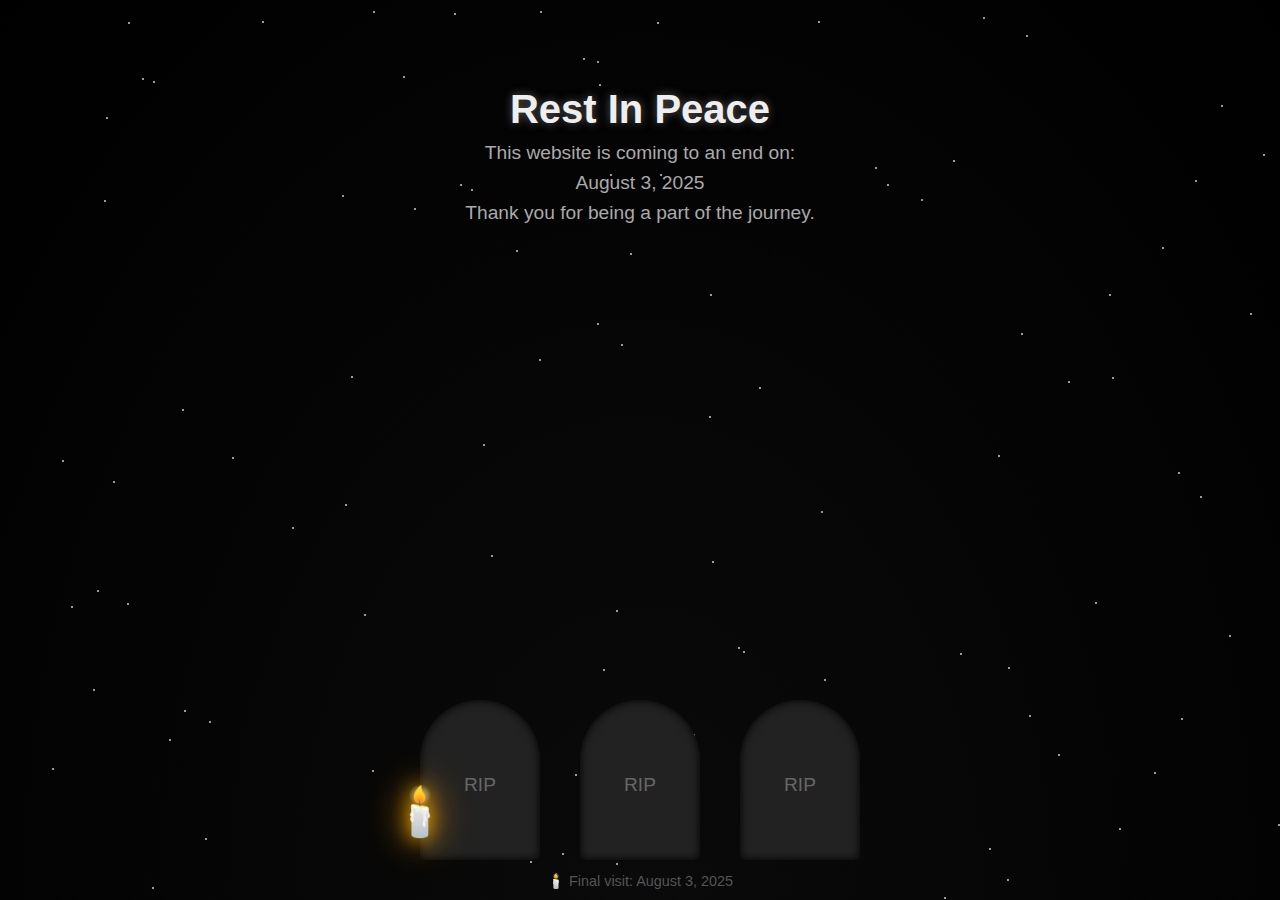
<file: index.html>
<!DOCTYPE html>
<html lang="en">
<head>
  <meta charset="UTF-8" />
  <meta name="viewport" content="width=device-width, initial-scale=1.0"/>
  <title>RIP Website</title>
  <style>
    html, body {
      margin: 0;
      padding: 0;
      background: radial-gradient(ellipse at bottom, #0a0a0a 0%, #000 100%);
      color: #ccc;
      font-family: 'Segoe UI', Tahoma, Geneva, Verdana, sans-serif;
      overflow-x: hidden;
      height: 100%;
    }

    .sky {
      position: relative;
      width: 100%;
      height: 100vh;
      overflow: hidden;
    }

    .stars {
      position: absolute;
      width: 100%;
      height: 100%;
      z-index: 0;
    }

    .star {
      position: absolute;
      width: 2px;
      height: 2px;
      background: white;
      border-radius: 50%;
      opacity: 0.8;
      animation: twinkle 2s infinite ease-in-out;
    }

    @keyframes twinkle {
      0%, 100% { opacity: 0.3; }
      50% { opacity: 1; }
    }

    .content {
      position: relative;
      z-index: 2;
      display: flex;
      flex-direction: column;
      align-items: center;
      justify-content: center;
      text-align: center;
      height: 100%;
      padding: 20px;
    }

    .graveyard-scene {
      display: flex;
      align-items: flex-end;
      justify-content: center;
      gap: 40px;
      flex-wrap: wrap;
      margin-top: auto;
      margin-bottom: 60px;
    }

    .grave {
      width: 120px;
      height: 160px;
      background: #222;
      border-radius: 60px 60px 0 0;
      position: relative;
      box-shadow: inset 0 0 10px #000;
      display: flex;
      align-items: center;
      justify-content: center;
      flex-direction: column;
    }

    .grave::after {
      content: 'RIP';
      color: #666;
      font-size: 1.2em;
      margin-top: 10px;
    }

    .candle {
      font-size: 3em;
      position: absolute;
      bottom: 20px;
      left: -30px;
      animation: flicker 1.5s infinite alternate;
      text-shadow: 0 0 20px #ffb400, 0 0 40px #ff9900;
    }

    @keyframes flicker {
      0% { text-shadow: 0 0 10px #ffb400, 0 0 20px #ff9900; }
      100% { text-shadow: 0 0 25px #ffb400, 0 0 50px #ff9900; }
    }

    .message {
      margin-top: 40px;
      max-width: 90%;
    }

    h1 {
      font-size: 2.5em;
      color: #eee;
      text-shadow: 0 0 10px #555;
      margin-bottom: 10px;
    }

    p {
      font-size: 1.2em;
      color: #aaa;
      margin: 8px 0;
    }

    footer {
      position: absolute;
      bottom: 10px;
      width: 100%;
      text-align: center;
      font-size: 0.9em;
      color: #555;
      z-index: 3;
    }

    @media (max-width: 600px) {
      .graveyard-scene {
        gap: 20px;
      }
      .grave {
        width: 80px;
        height: 110px;
      }
      .candle {
        font-size: 2.5em;
        left: -20px;
      }
      h1 {
        font-size: 2em;
      }
    }
  </style>
</head>
<body>
  <div class="sky">
    <div class="stars" id="stars"></div>

    <div class="content">
      <div class="message">
        <h1>Rest In Peace</h1>
        <p>This website is coming to an end on:</p>
        <p>August 3, 2025</p>
        <p>Thank you for being a part of the journey.</p>
      </div>

      <div class="graveyard-scene">
        <div class="grave">
          <div class="candle">🕯️</div>
        </div>
        <div class="grave"></div>
        <div class="grave"></div>
      </div>
    </div>

    <footer>🕯️ Final visit: August 3, 2025</footer>
  </div>

  <script>
    const starsContainer = document.getElementById('stars');
    for (let i = 0; i < 100; i++) {
      const star = document.createElement('div');
      star.classList.add('star');
      star.style.top = Math.random() * 100 + '%';
      star.style.left = Math.random() * 100 + '%';
      star.style.animationDelay = `${Math.random() * 3}s`;
      starsContainer.appendChild(star);
    }
  </script>
</body>
</html>
</file>
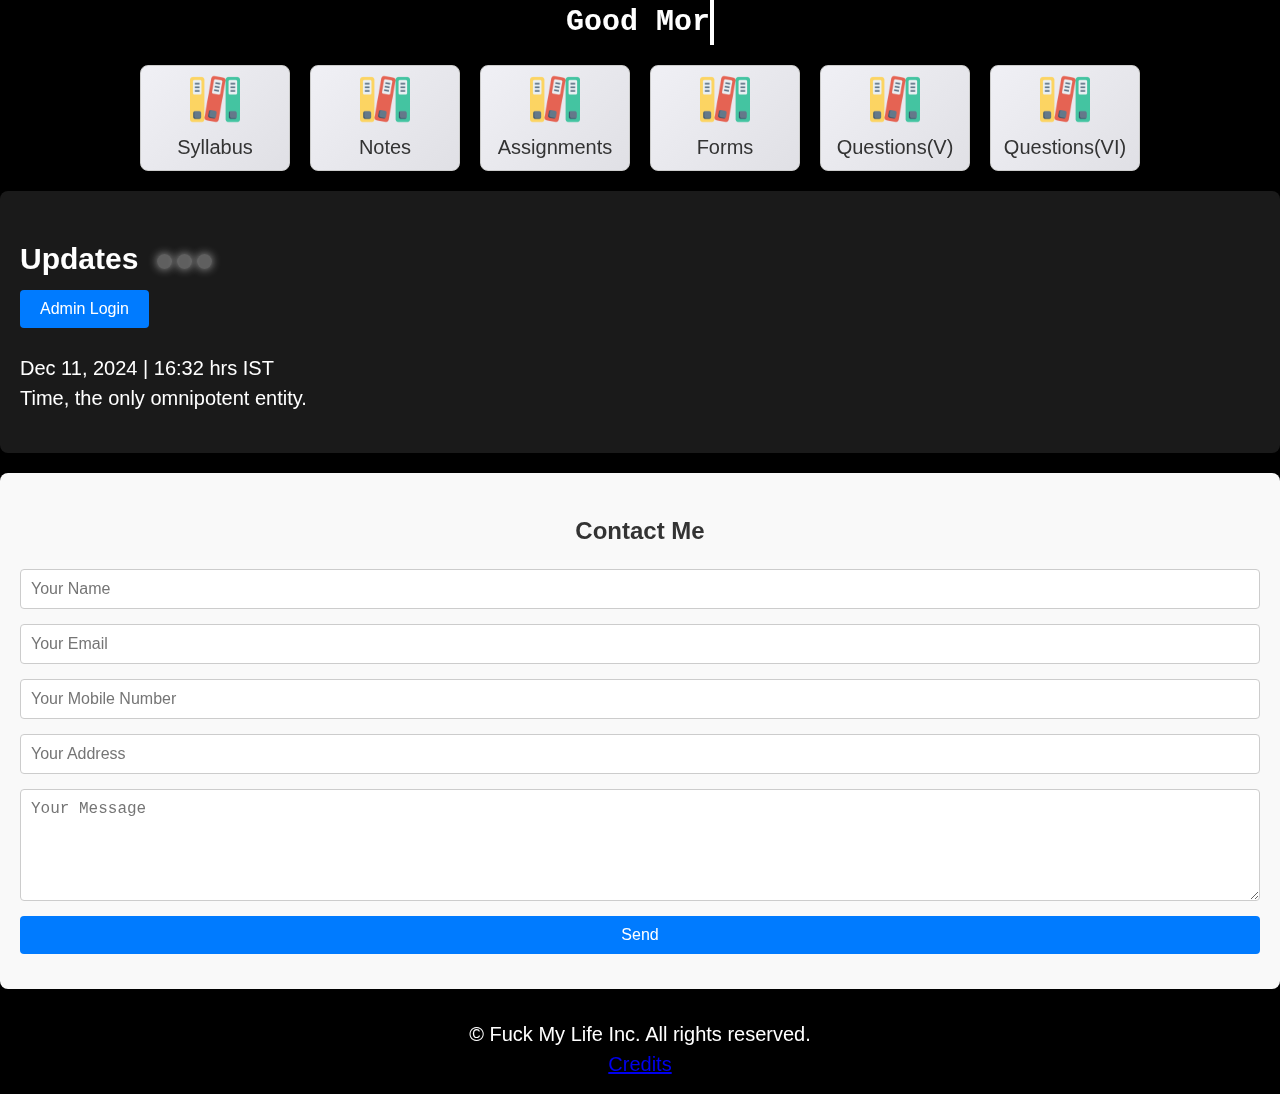
<file: index_old.html>
<!DOCTYPE html>
<html lang="en">
<head>
	<link rel="apple-touch-icon" sizes="180x180" href="https://animeshyellow.online/favicon/apple-touch-icon.png">
	<link rel="icon" type="image/png" sizes="32x32" href="https://animeshyellow.online/favicon/favicon-32x32.png">
	<link rel="icon" type="image/png" sizes="16x16" href="https://animeshyellow.online/favicon/favicon-16x16.png">
	<link rel="shortcut icon" href="https://animeshyellow.online/favicon/favicon.ico" type="image/x-icon">
	<link rel="manifest" href="https://animeshyellow.online/favicon/site.webmanifest">
    <meta charset="UTF-8">
    <meta name="viewport" content="width=device-width, initial-scale=1.0">
    <title>animeshyellow official webpage</title>
    <link rel="stylesheet" href="/css/styles.css?v=1.4">
</head>
<body>
    <div class="header"></div>
    <h1 class="typing-effect" id="typing-effect"></h1>
    <div class="text-boxes">
		<div class="text-box" onclick="window.location.href='/Syllabus/';">Syllabus</div>
		<div class="text-box" onclick="window.location.href='/Notes/';">Notes</div>
        <div class="text-box" onclick="window.location.href='/Assignments/';">Assignments</div>
        <div class="text-box" onclick="window.location.href='/Forms/';">Forms</div>
        <div class="text-box" onclick="window.location.href='/Questions_v/';">Questions(V)</div>
		<div class="text-box" onclick="window.location.href='/Questions_vi/';">Questions(VI)</div>
    </div>
  <div class="updates">
        <h2>
            Updates
            <div class="led-container">
                <div class="led"></div>
                <div class="led"></div>
                <div class="led"></div>
            </div>
            <div>
                <button class="admin-button" onclick="window.location.href='/php/admin_panel.php';">Admin Login</button>    
            </div>
        </h2>
    <div class="update-item">
        <div class="update-date">Dec 11, 2024 | 16:32 hrs IST</div>
        <div class="update-content">Time, the only omnipotent entity.
		</div>
    </div>
    </div>
   <div class="contact-me" id="contact-me">
    <h2>Contact Me</h2>
    <form action="/php/contact.php?v=1.1" method="post">
        <input type="text" name="name" placeholder="Your Name" required>
        <input type="email" name="email" placeholder="Your Email" required>
        <input type="tel" name="mobile" placeholder="Your Mobile Number" required>
        <input type="text" name="address" placeholder="Your Address" required>
        <textarea name="message" rows="5" placeholder="Your Message" required></textarea>
        <input type="submit" value="Send">
    </form>
</div>
    <footer>
        <div class="footer-links">
            <p>&copy; Fuck My Life Inc. All rights reserved.</p>
			<a href="/Credit_page/credit.html">Credits</a>
        </div>
    </footer>
    <script src="/js/script.js?v=3.1"></script>
</body>
</html>
</file>
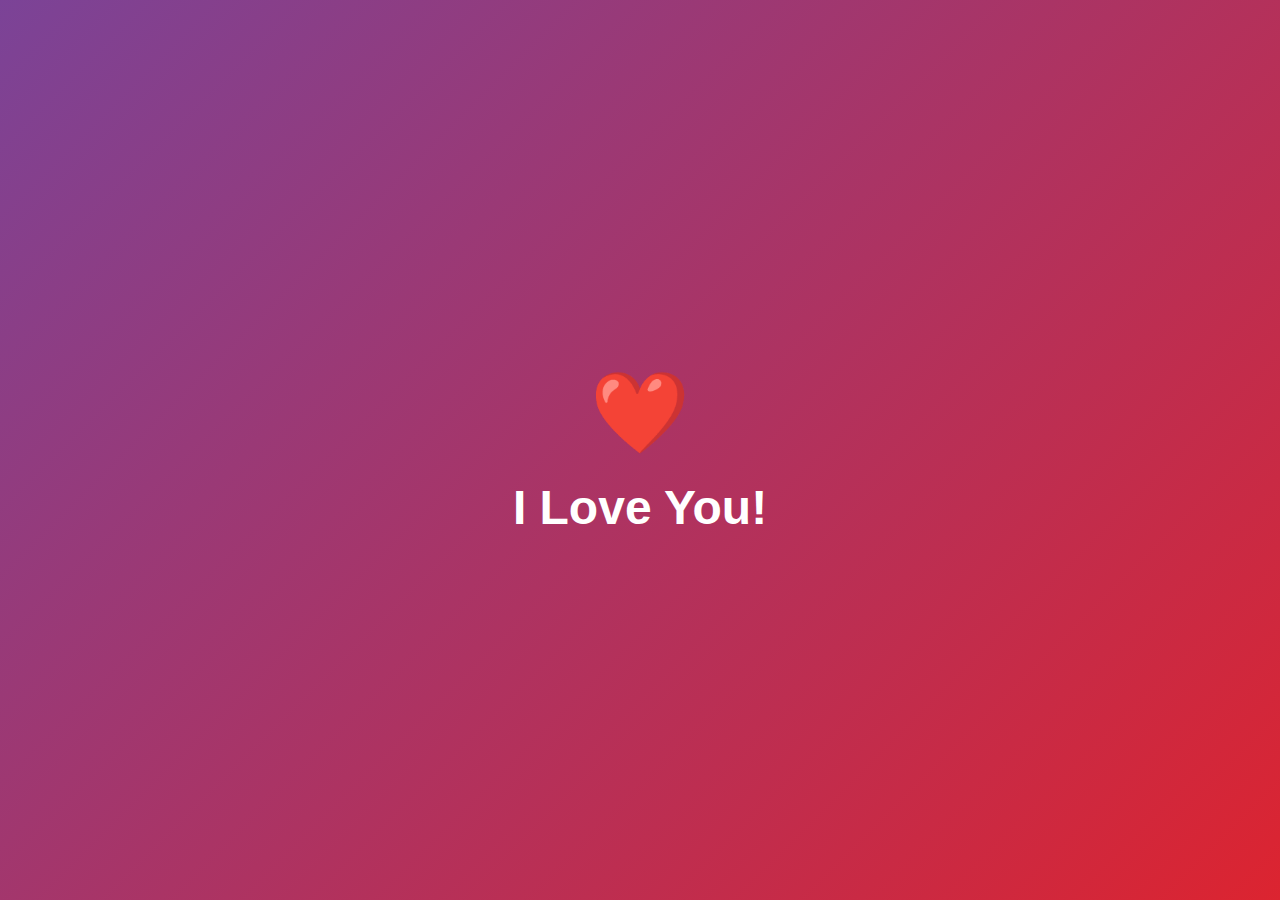
<file: codered/easteregg.html>
<!DOCTYPE html>
<html lang="en">
<head>
    <meta charset="UTF-8">
    <meta name="viewport" content="width=device-width, initial-scale=1.0">
    <title>I Love You</title>
    <style>
        /* Basic Reset */
        * {
            margin: 0;
            padding: 0;
            box-sizing: border-box;
            font-family: 'Segoe UI', Tahoma, Geneva, Verdana, sans-serif;
        }
        
        /* Background styling */
        body {
            display: flex;
            justify-content: center;
            align-items: center;
            min-height: 100vh;
            background: linear-gradient(135deg, #7B4397, #DC2430);
            color: #FFFFFF;
        }

        /* Container styling */
        .love-container {
            text-align: center;
            animation: fadeIn 2s ease-in-out;
        }

        /* Emoji styling */
        .heart-emoji {
            font-size: 5rem;
            animation: pulse 1.5s infinite;
        }

        /* Text styling */
        .love-text {
            font-size: 3rem;
            font-weight: bold;
            margin-top: 20px;
        }

        /* Responsive adjustments */
        @media (max-width: 768px) {
            .heart-emoji {
                font-size: 4rem;
            }
            .love-text {
                font-size: 2rem;
            }
        }

        /* Pulse animation for the heart */
        @keyframes pulse {
            0%, 100% { transform: scale(1); }
            50% { transform: scale(1.2); }
        }

        /* Fade-in animation for the text */
        @keyframes fadeIn {
            from { opacity: 0; }
            to { opacity: 1; }
        }
    </style>
</head>
<body>
    <div class="love-container">
        <div class="heart-emoji">❤️</div>
        <div class="love-text">I Love You!</div>
    </div>
</body>
</html>
</file>
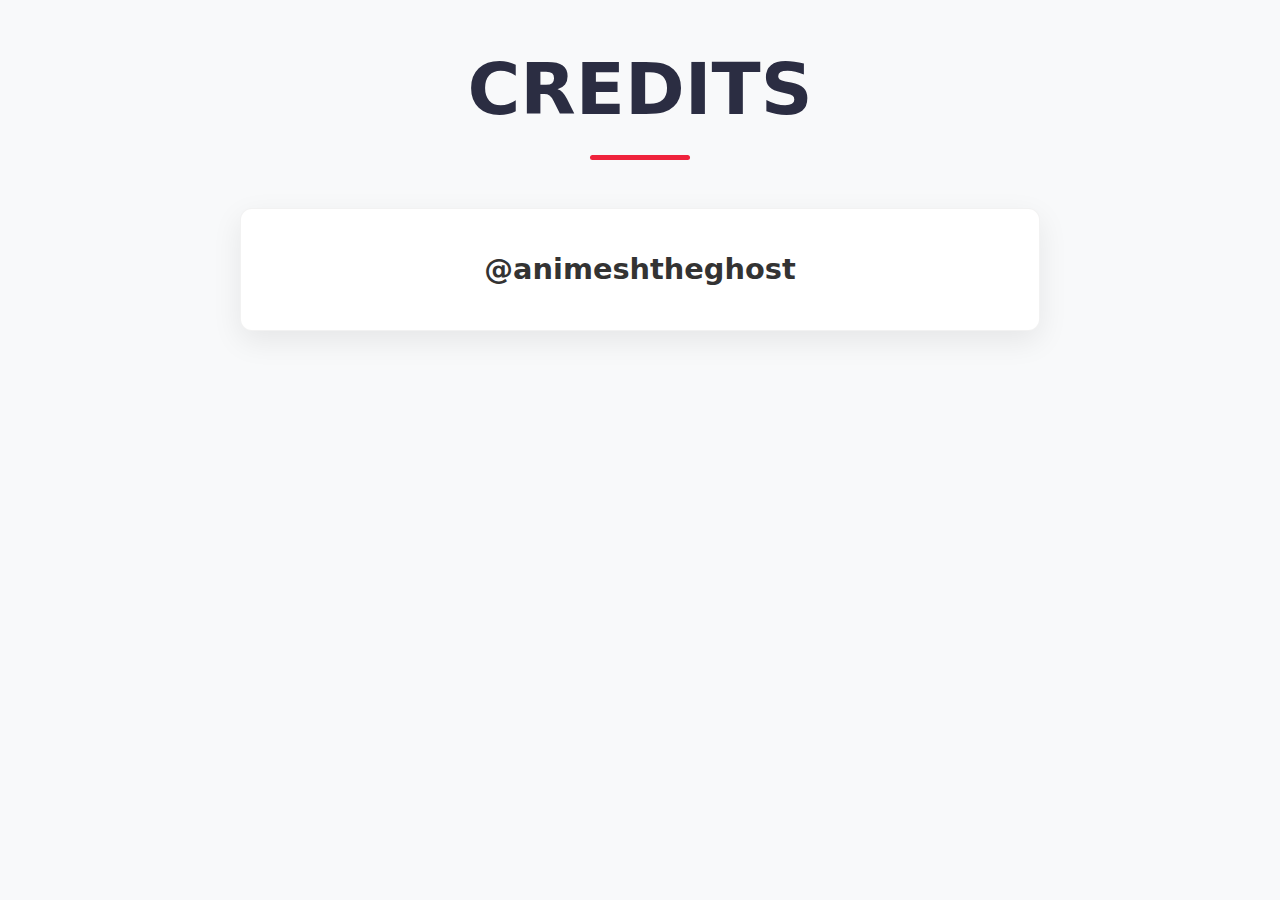
<file: Credit_page/credit.html>
<!DOCTYPE html>
<html lang="en">

<head>
    <meta charset="UTF-8">
    <meta name="viewport" content="width=device-width, initial-scale=1.0">
    <title>Credits</title>
    <style>
        :root {
            --primary-color: #2b2d42;
            --secondary-color: #ef233c;
            --background: #f8f9fa;
            --card-bg: #ffffff;
            --text-color: #333333;
        }

        * {
            margin: 0;
            padding: 0;
            box-sizing: border-box;
        }

        body {
            font-family: 'Segoe UI', system-ui, -apple-system, sans-serif;
            background-color: var(--background);
            color: var(--text-color);
            min-height: 100vh;
            display: flex;
            flex-direction: column;
            align-items: center;
            padding: 2rem 1rem;
            line-height: 1.6;
        }

        .container {
            width: 100%;
            max-width: 800px;
            display: flex;
            flex-direction: column;
            align-items: center;
            gap: 2rem;
        }

        h1 {
            font-size: clamp(2.5rem, 8vw, 4.5rem);
            font-weight: 800;
            color: var(--primary-color);
            text-align: center;
            margin-bottom: 1rem;
            position: relative;
        }

        h1::after {
            content: '';
            display: block;
            width: 100px;
            height: 5px;
            background: var(--secondary-color);
            margin: 0.5rem auto 0;
            border-radius: 5px;
        }

        .credit-card {
            background: var(--card-bg);
            border-radius: 12px;
            padding: clamp(1.5rem, 5vw, 2.5rem);
            width: 100%;
            box-shadow: 0 10px 30px rgba(0, 0, 0, 0.08);
            text-align: center;
            border: 1px solid rgba(0, 0, 0, 0.05);
        }

        .credit-text {
            font-size: clamp(1.2rem, 4vw, 1.8rem);
            font-weight: 600;
            line-height: 1.4;
        }

        @media (max-width: 480px) {
            body {
                padding: 1.5rem 1rem;
            }

            .container {
                gap: 1.5rem;
            }

            .credit-card {
                padding: 1.5rem 1rem;
            }
        }
    </style>
</head>

<body>
    <div class="container">
        <h1>CREDITS</h1>
        <div class="credit-card">
            <p class="credit-text">@animeshtheghost</p>
        </div>
    </div>
</body>

</html>
</file>
<file: css/styles.css>
body {
    margin: 0;
    padding: 0;
    font-family: 'Nimbus Sans', sans-serif;
    color: #fff;
    font-weight: normal;
    font-size: 20px;
    line-height: 1.5;
    background-color: #000; /* Solid black background for an intimidating look */
    text-align: center;
    display: flex;
    flex-direction: column;
    justify-content: center;
    align-items: center;
    min-height: 100vh;
    overflow: auto; /* Allow scrolling if needed */
    transform: translate3d(0, 0, 0);
    scroll-behavior: smooth;
    position: relative; /* Ensure pseudo-element is positioned relative to body */
}

.background-container {
    position: absolute;
    top: 0;
    left: 0;
    width: 100%;
    height: 100%;
    overflow: hidden;
    z-index: -1;
}

.background-image {
    position: absolute;
    top: 0;
    left: 0;
    width: 100%;
    height: 100%;
    background-size: cover;
    background-position: center;
    opacity: 1; /* Set opacity to 1 */
    transition: opacity 1s ease-in-out;
    filter: brightness(100%); /* Adjust brightness to default */
}

.body::before {
    content: "";
    position: absolute;
    top: 0;
    left: 0;
    width: 100%;
    height: 100%; /* Full height */
    background: url('/me3.webp') no-repeat center center; /* Replace with your CIA-themed image path */
    background-size: cover; /* Cover the entire body */
    z-index: -1;
    pointer-events: none;
}

.typing-effect {
    display: inline-block;
    border-right: 4px solid #fff; /* Cursor style */
    white-space: nowrap;
    overflow: hidden;
    font-family: monospace;
    font-size: 1.5em;
    font-weight: bold;
    color: #fff;
    animation: blink-caret 0.75s step-end infinite;
    height: 1.5em; /* Adjust based on your font size and expected content */
    line-height: 1.5em; /* Match the height */
    max-width: 100%; /* Prevent overflow */
    box-sizing: border-box; /* Include padding and border in element's total width and height */
}

h1, p {
    margin: 0 10px;
}

.text-boxes {
    display: flex;
    flex-direction: row;
    flex-wrap: wrap;
    justify-content: center;
    gap: 20px; /* Space between boxes */
    width: 100%;
    box-sizing: border-box;
    margin-top: 20px;
}

.text-box {
    background: linear-gradient(135deg, #f0f0f5, #e0e0e5); /* Light gradient for a folder-like appearance */
    color: #333; /* Dark text for readability */
    border: 1px solid #ccc; /* Subtle border to mimic macOS style */
    padding: 8px 12px; /* Reduced padding for a smaller look */
    border-radius: 8px; /* Rounded corners for a macOS feel */
    text-align: center;
    width: calc(50% - 20px); /* Adjust width to fit layout */
    max-width: 150px; /* Further reduced max-width for a smaller fit */
    cursor: pointer;
    transition: background-color 0.3s, color 0.3s, box-shadow 0.3s, transform 0.3s;
    box-sizing: border-box;
    box-shadow: 0 4px 8px rgba(0, 0, 0, 0.2); /* Soft shadow for a macOS folder effect */
    position: relative; /* For positioning the folder icon */
    overflow: hidden; /* To ensure icon fits well */
}

.text-box::before {
    content: '';
    display: block;
    width: 50px; /* Adjusted icon size */
    height: 50px; /* Adjusted icon size */
    margin: 0 auto 8px; /* Center the icon and space it from the text */
    background-image: url('folder_icon.png'); /* Path to your 348x348 PNG image */
    background-size: cover; /* Ensure the image covers the entire pseudo-element */
    background-position: center; /* Center the image */
    background-repeat: no-repeat; /* Prevent repetition */
}

.text-box:hover {
    background: linear-gradient(135deg, #e0e0e5, #d0d0d5); /* Slightly darker gradient on hover */
    color: #000; /* Dark text on hover for contrast */
    border: 1px solid #bbb; /* Slightly darker border on hover */
    box-shadow: 0 6px 12px rgba(0, 0, 0, 0.3); /* Enhanced shadow on hover */
    transform: scale(1.05); /* Slightly enlarge the box on hover */
}

/* Optional: Adding a badge or label on the text box */
.text-box .label {
    display: block;
    margin-top: 8px; /* Adjusted margin for a more compact look */
    font-weight: bold;
    font-size: 0.9em; /* Slightly smaller font size */
}

.contact-me {
    width: 100%; /* Full width on mobile */
    max-width: 100%; /* Prevent overflow */
    margin: 0 auto;
    padding: 20px;
    background-color: #f9f9f9;
    border-radius: 8px;
    box-shadow: 0 0 10px rgba(0, 0, 0, 0.1);
    box-sizing: border-box;
}

.contact-me h2 {
    margin-bottom: 20px;
    font-size: 24px;
    color: #333;
}

.contact-me form {
    display: flex;
    flex-direction: column;
}

.contact-me input, .contact-me textarea {
    width: 100%; /* Full width for inputs */
    margin-bottom: 15px;
    padding: 10px;
    border: 1px solid #ccc;
    border-radius: 4px;
    font-size: 16px;
    box-sizing: border-box;
}

.contact-me input[type="submit"] {
    width: 100%; /* Full width for submit button */
    background-color: #007BFF;
    color: #fff;
    border: none;
    cursor: pointer;
    padding: 10px 20px;
    font-size: 16px;
    border-radius: 4px;
    transition: background-color 0.3s;
    box-sizing: border-box;
}

.contact-me input[type="submit"]:hover {
    background-color: #0056b3;
}

footer {
    margin-top: 20px;
    padding: 10px;
    text-align: center;
    position: relative;
    width: 100%;
    color: #fff;
    box-sizing: border-box;
}

.updates {
    padding: 20px;
    background-color: rgba(255, 255, 255, 0.1);
    border-radius: 8px;
    width: 100%; /* Full width on mobile */
    max-width: 100%; /* Prevent overflow */
    margin: 20px 0;
    box-sizing: border-box;
    text-align: left;
}

.update-item {
    margin-bottom: 20px;
}

.update-date, .update-content {
    word-wrap: break-word; /* Ensure text wraps properly */
}

.admin-button {
    background-color: #007BFF;
    color: #fff;
    border: none;
    padding: 10px 20px;
    text-align: center;
    text-decoration: none;
    font-size: 16px;
    cursor: pointer;
    border-radius: 4px;
    transition: background-color 0.3s ease;
}

.admin-button:hover {
    background-color: #b30027;
}

.led-container {
    display: inline-flex;
    align-items: center;
    gap: 5px;
    margin-left: 10px;
}

.led {
    width: 15px;
    height: 15px;
    border-radius: 50%;
    background-color: rgba(255, 255, 255, 0.3);
    box-shadow: 0 0 10px rgba(255, 255, 255, 0.6);
    animation: ledSequence 5s infinite; /* Adjust duration here */
}

@keyframes ledSequence {
    0% { background-color: rgba(255, 255, 255, 0.3); box-shadow: 0 0 10px rgba(255, 255, 255, 0.6); }
    10% { background-color: #FF0000; box-shadow: 0 0 20px rgba(255, 0, 0, 0.8); }
    20% { background-color: rgba(255, 255, 255, 0.3); box-shadow: 0 0 10px rgba(255, 255, 255, 0.6); }
    30% { background-color: #FF0000; box-shadow: 0 0 20px rgba(255, 0, 0, 0.8); }
    40% { background-color: rgba(255, 255, 255, 0.3); box-shadow: 0 0 10px rgba(255, 255, 255, 0.6); }
    50% { background-color: #FF0000; box-shadow: 0 0 20px rgba(255, 0, 0, 0.8); }
    60% { background-color: rgba(255, 255, 255, 0.3); box-shadow: 0 0 10px rgba(255, 255, 255, 0.6); }
    70% { background-color: #FF0000; box-shadow: 0 0 20px rgba(255, 0, 0, 0.8); }
    80% { background-color: rgba(255, 255, 255, 0.3); box-shadow: 0 0 10px rgba(255, 255, 255, 0.6); }
    90% { background-color: #FF0000; box-shadow: 0 0 20px rgba(255, 0, 0, 0.8); }
    100% { background-color: rgba(255, 255, 255, 0.3); box-shadow: 0 0 10px rgba(255, 255, 255, 0.6); }
}

/* Responsive Design */
@media (max-width: ) {
    .text-box {
        width: 100%; /* Full width for text boxes on mobile */
        max-width: none; /* Remove max-width restriction */
    }

    .contact-me {
        padding: 10px; /* Adjust padding on mobile */
    }

    .updates {
        width: 100%; /* Full width for updates on mobile */
    }    
}
</file>
